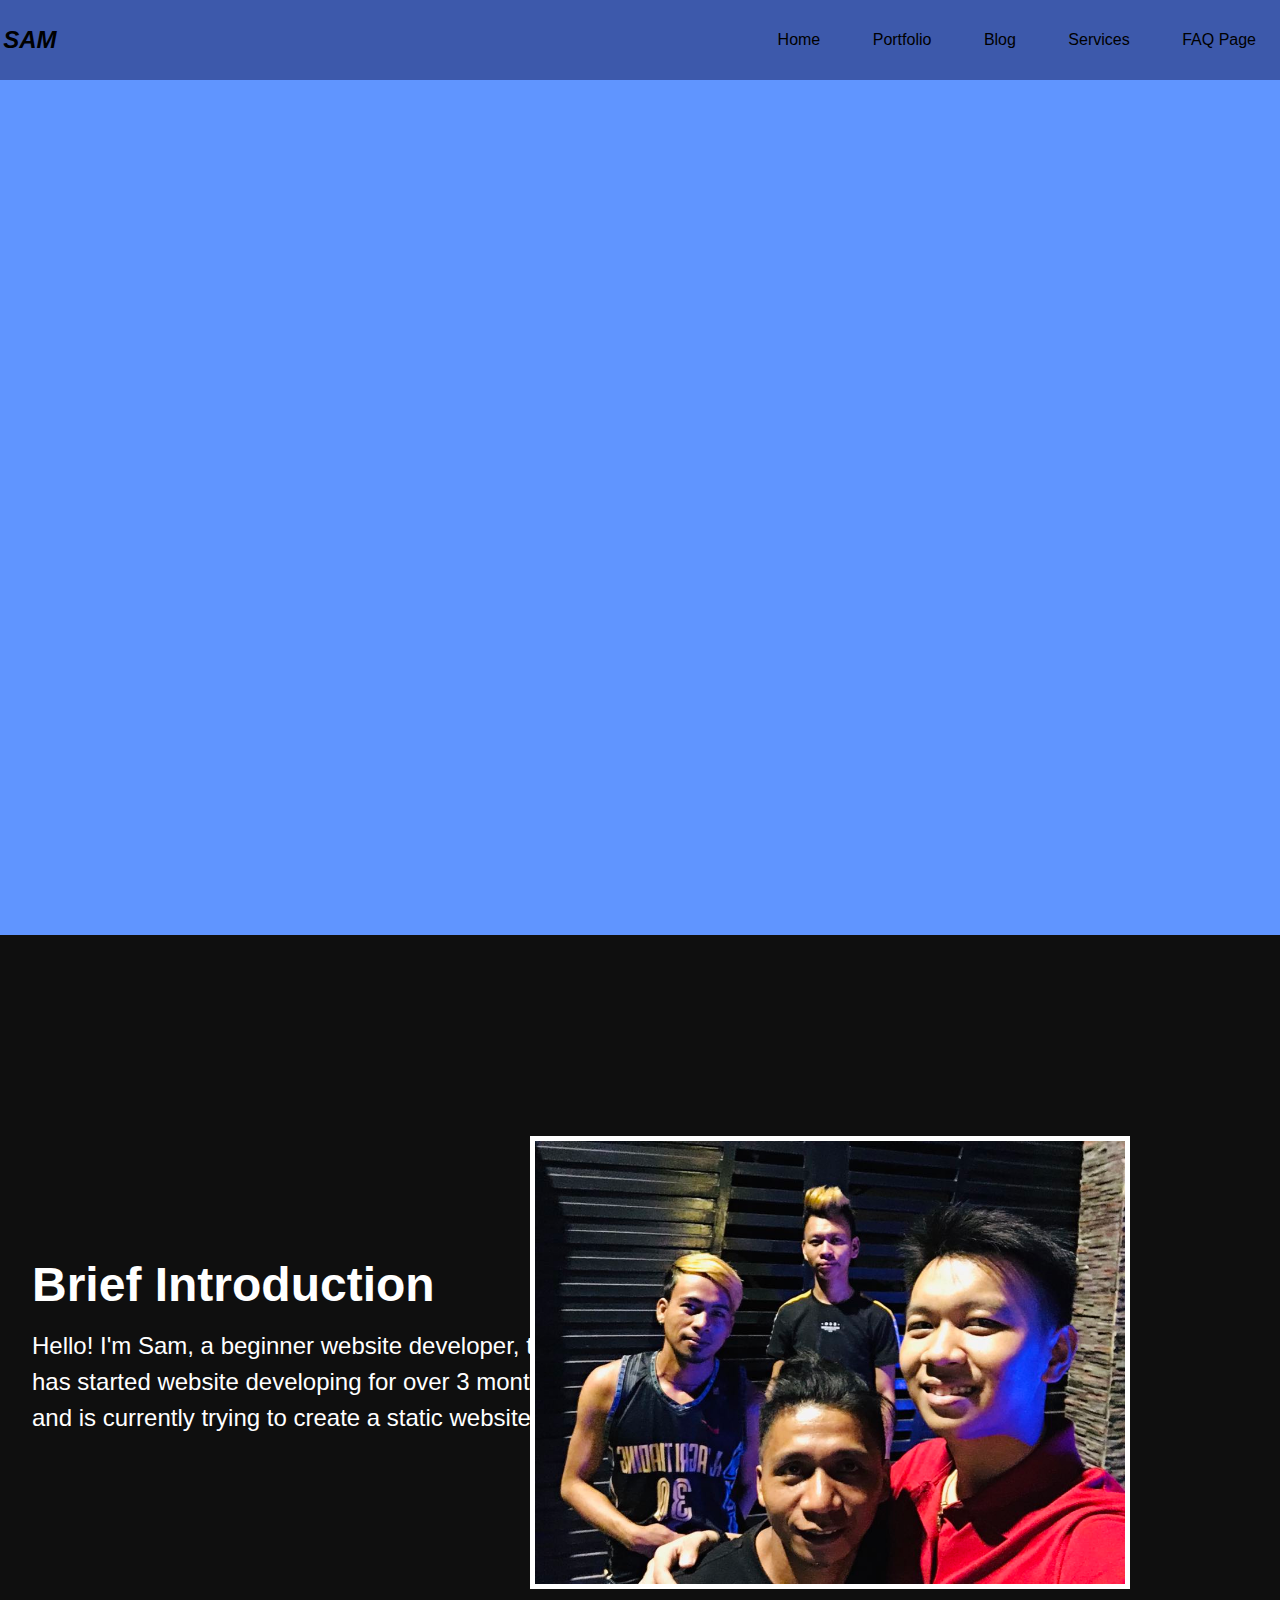
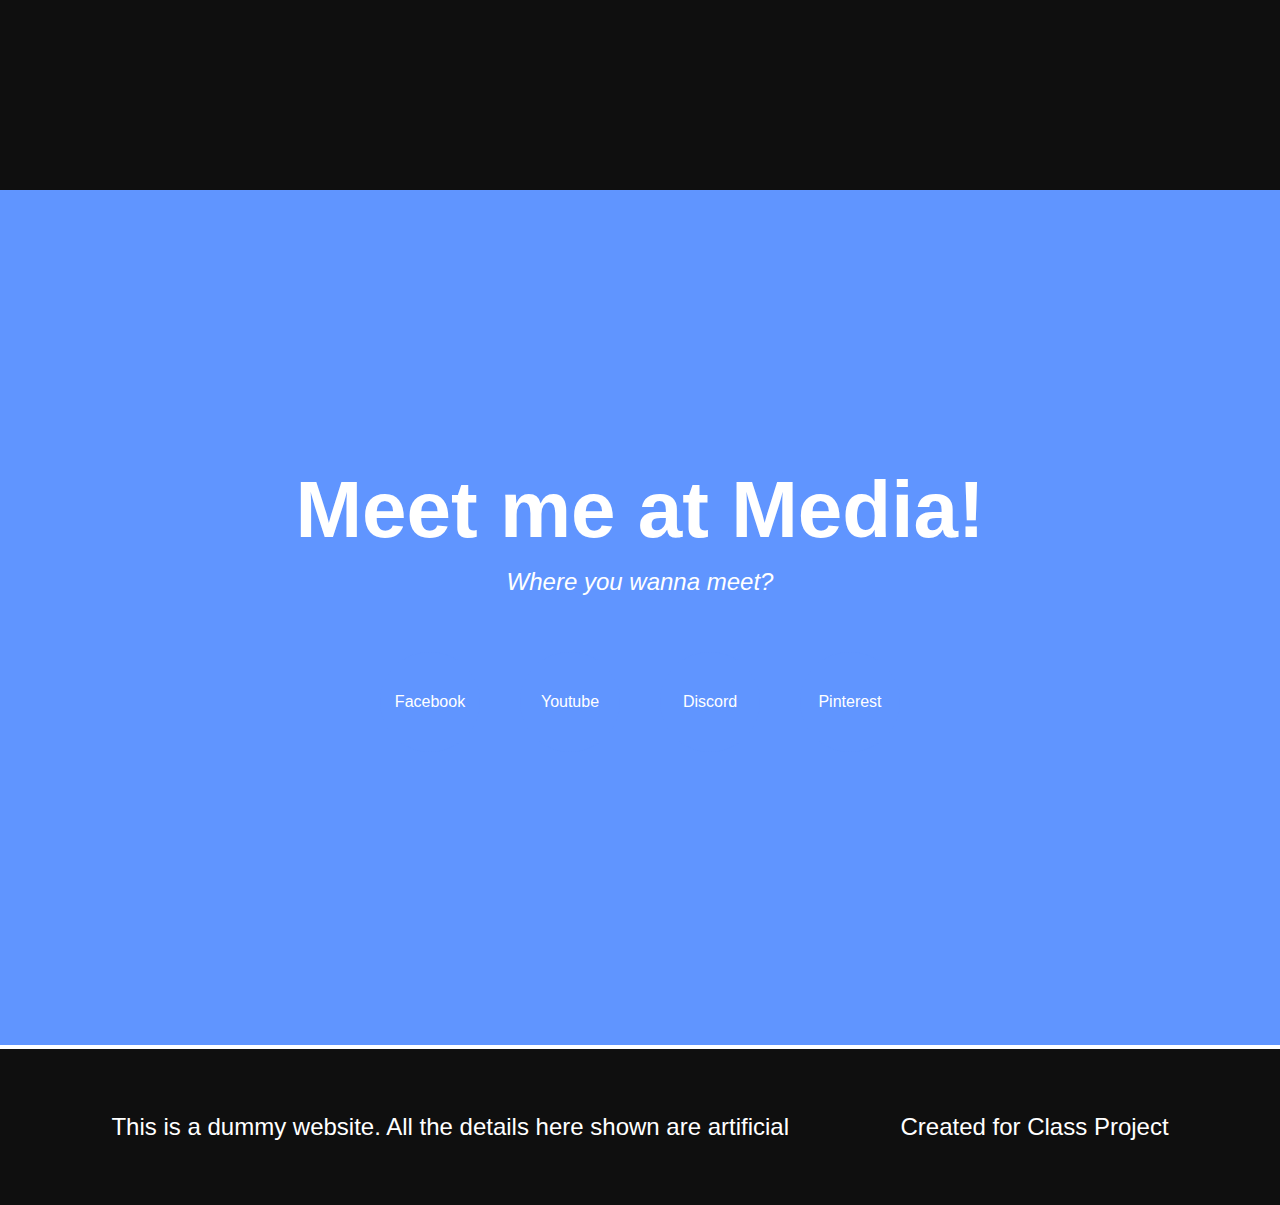
<file: index.html>
<!DOCTYPE html>
<html lang="en">
<head>
    <meta charset="UTF-8">
    <meta name="viewport" content="width=device-width, initial-scale=1.0">
    <title>Home Page</title>
    <link rel="stylesheet" href="styles.css">
    <link rel="stylesheet" href="https://cdnjs.cloudflare.com/ajax/libs/font-awesome/6.5.2/css/all.min.css" integrity="sha512-SnH5WK+bZxgPHs44uWIX+LLJAJ9/2PkPKZ5QiAj6Ta86w+fsb2TkcmfRyVX3pBnMFcV7oQPJkl9QevSCWr3W6A==" crossorigin="anonymous" referrerpolicy="no-referrer" />
</head>


<body>
    <nav>
        <div class="logo">SAM</div>
        <div class="nav-items">
            <a href="index.html">Home</a>
            <a href="Portfolio and CV.html">Portfolio</a>
            <a href="Blog.html">Blog</a>
            <a href="Services.html">Services</a>
            <a href="FAQ.html">FAQ Page</a>
        </div>
    </nav>

    <section class="hero">
        <div class="hero-container">
            <div class="column-center">
                <h1 class="anim">Hello! I'm Sam</h1>
                <p class="anim">Welcome to my Website!</p>
                <button class="button anim" onclick="location.href='Portfolio and CV.html'">Check Portfolio</button>
            </div>
        </div>
    </section>

    <section class="intro">
        <div class="intro-container">
        <div class="intro-center">
            <h2 id="intro-h2">Brief Introduction</h2>
        <p id="intro-p">Hello! I'm Sam, a beginner website developer, that<br />
        has started website developing for over 3 months now! I'm 18<br />
        and is currently trying to create a static website!</p>
        <img src="Myself-2.JPG">
        </div>
    </div>
    </section>

    <section class="media">
        <div class="media-container">
        <div class="media-center">
            <h1>Meet me at Media!</h1>
        <p>Where you wanna meet?</p>
        <div class="main-icon">
        <div class="icon fb">
        <i class="fa-brands fa-facebook" onclick="location.href='https://www.facebook.com/rhojean.fuerzas'"></i>
        <span onclick="location.href='https://www.facebook.com/rhojean.fuerzas'">Facebook</span>
        </div>
        <div class="icon yt">
            <i class="fa-brands fa-youtube" onclick="location.href='https://www.youtube.com/channel/UCHtYmSqZBSkF_8dc6PGne9Q'"></i>
            <span onclick="location.href='https://www.youtube.com/channel/UCHtYmSqZBSkF_8dc6PGne9Q'">Youtube</span>
            </div>
            <div class="icon dc">
                <i class="fa-brands fa-discord" onclick="location.href='https://discord.gg/KKtsAaeh6G'"></i>
                <span onclick="location.href='https://discord.gg/KKtsAaeh6G'">Discord</span>
                </div>
                <div class="icon pn">
                    <i class="fa-brands fa-pinterest" onclick="location.href='Error.html'"></i>
                    <span onclick="location.href='Error.html'">Pinterest</span>
                    </div>
        </div>
        </div>
    </div>
    </section>

    <footer>
        <p class="footer-p">This is a dummy website. All the details here shown are artificial</p>
        <p class="footer-p">Created for Class Project</p>
    </footer>

    
</body>
</html>
</file>
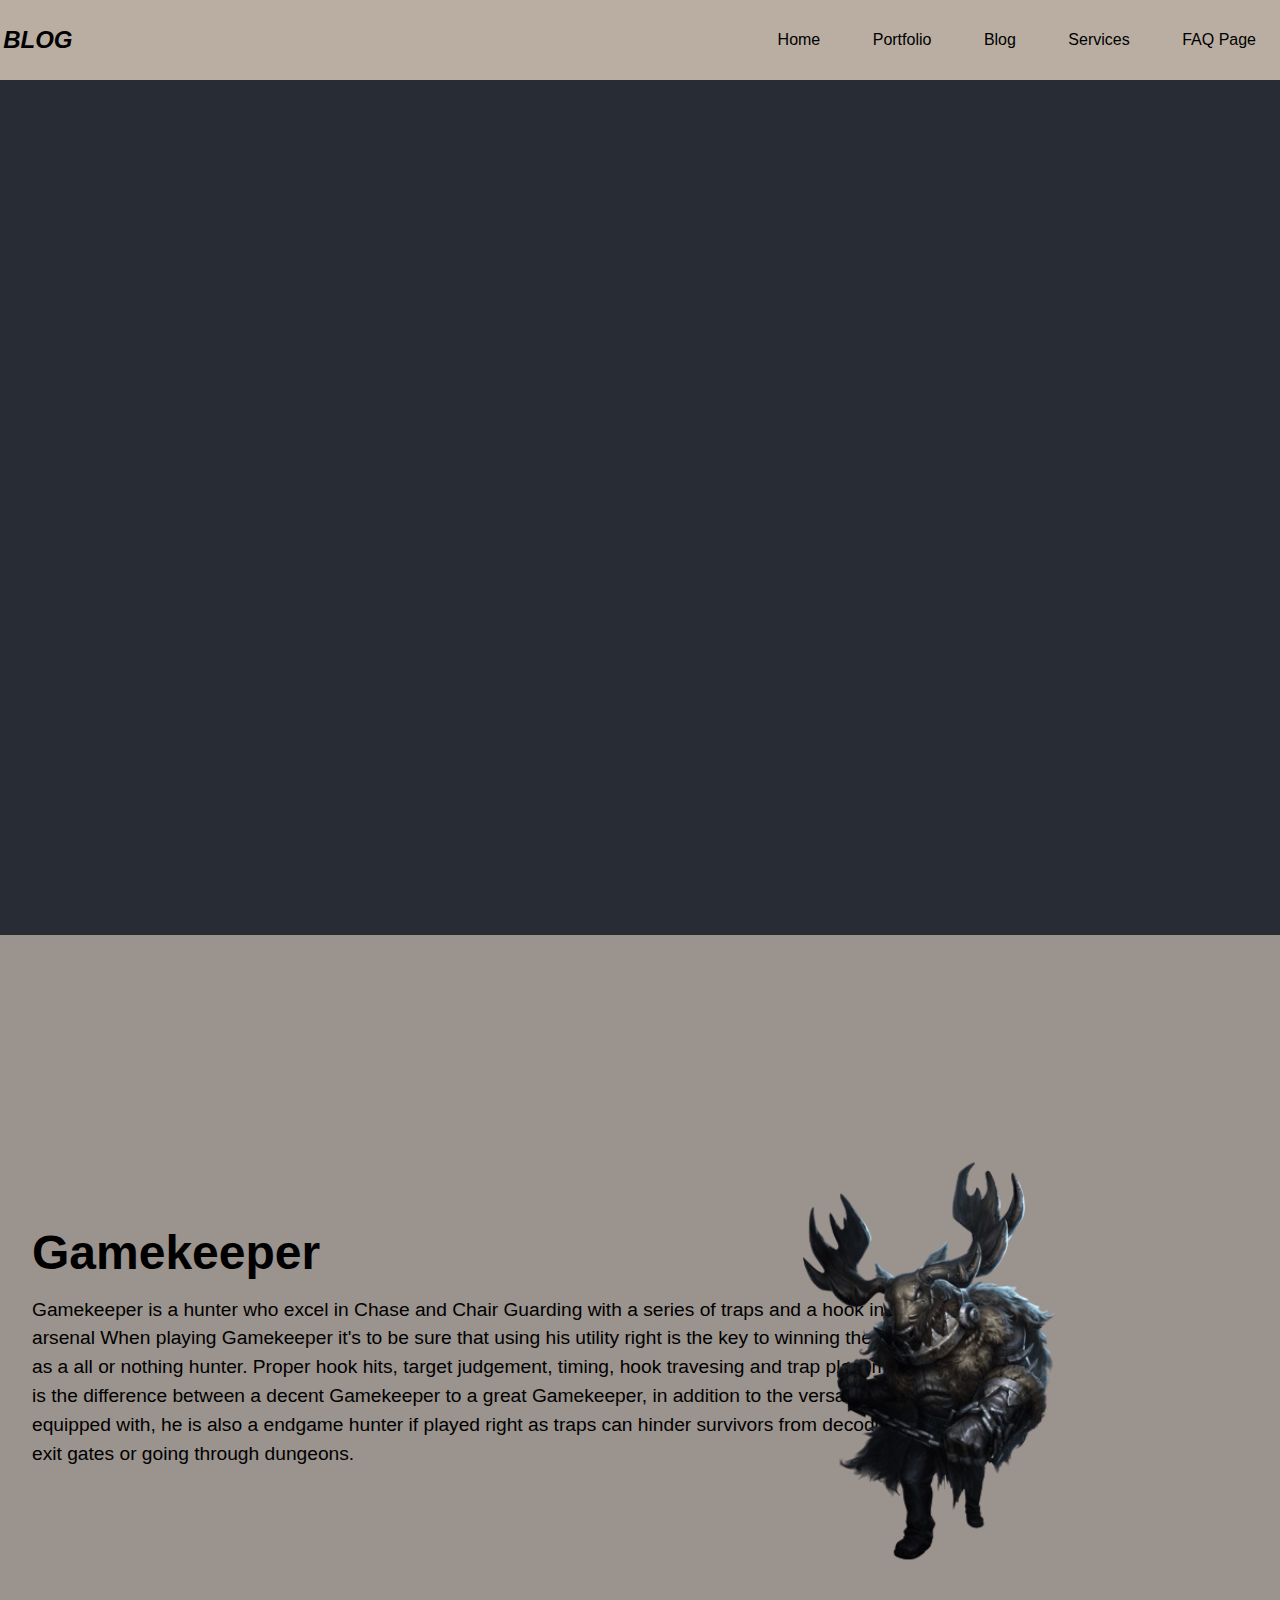
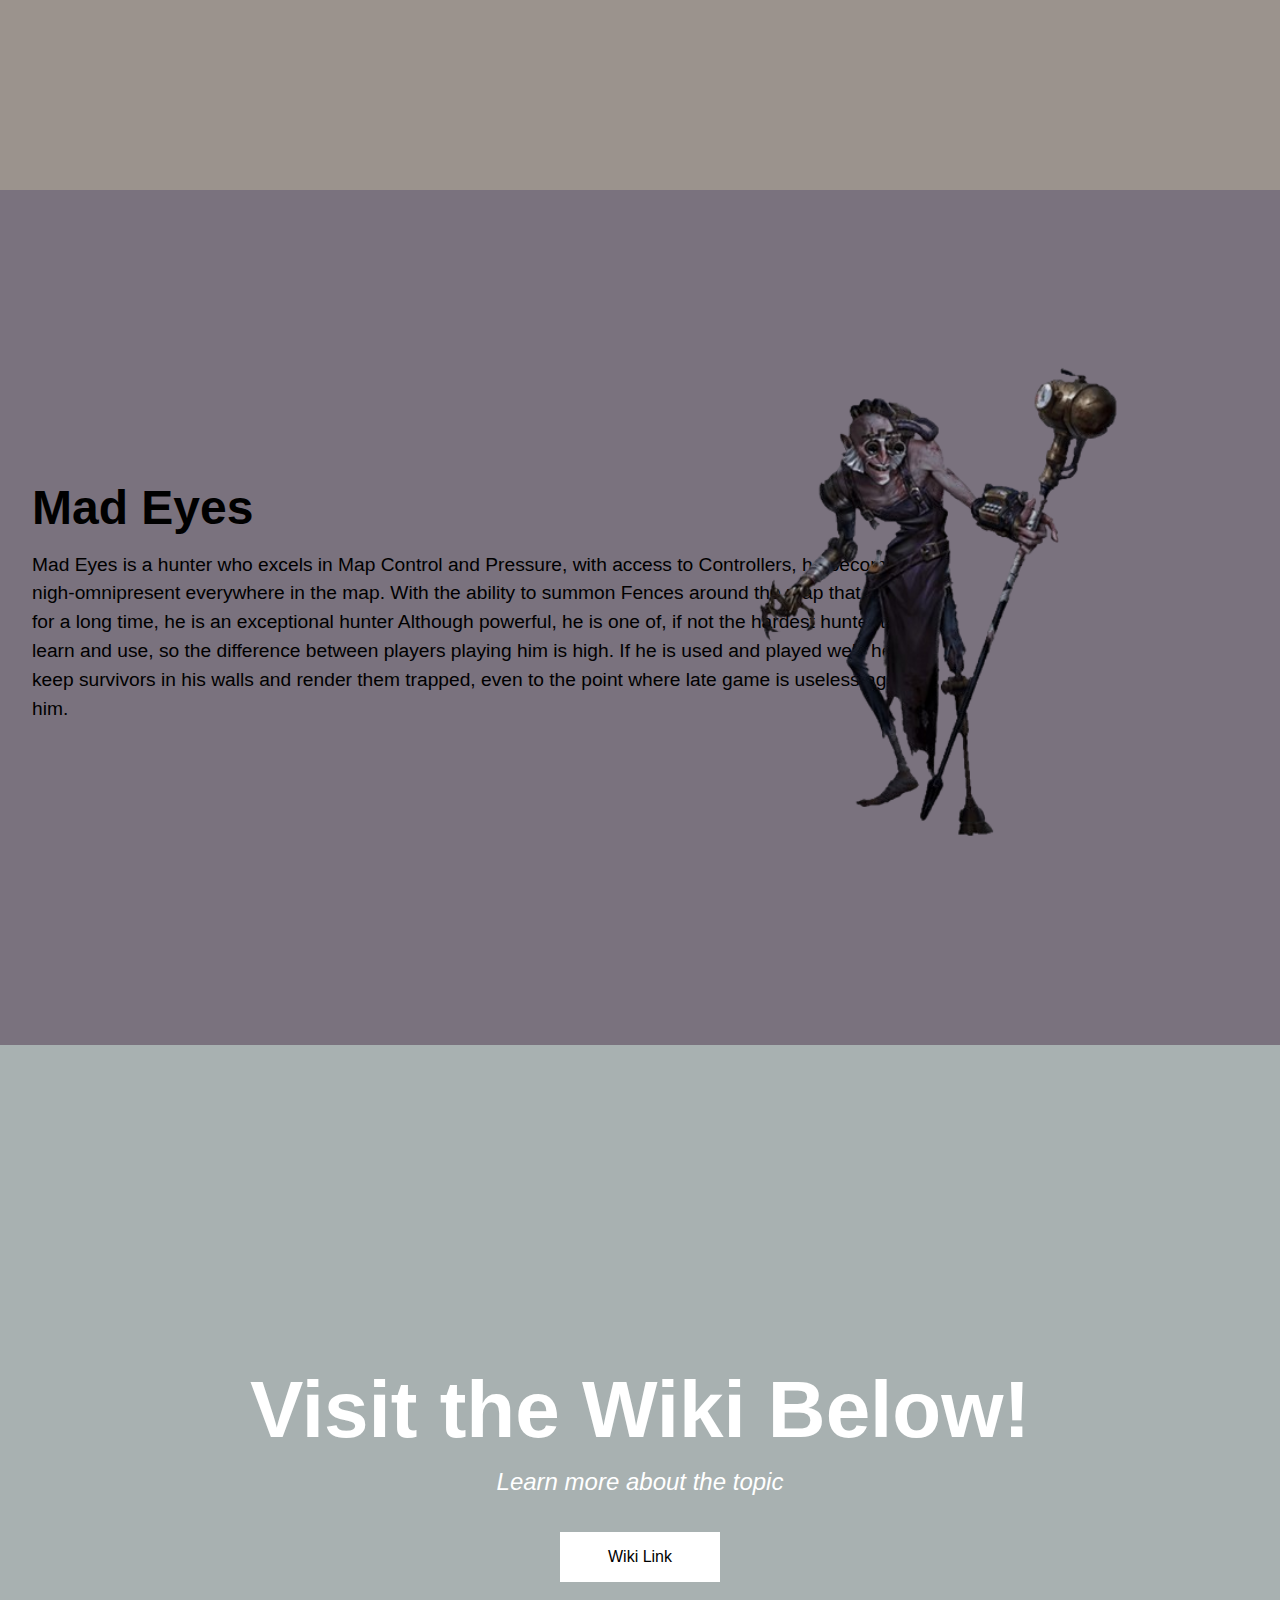
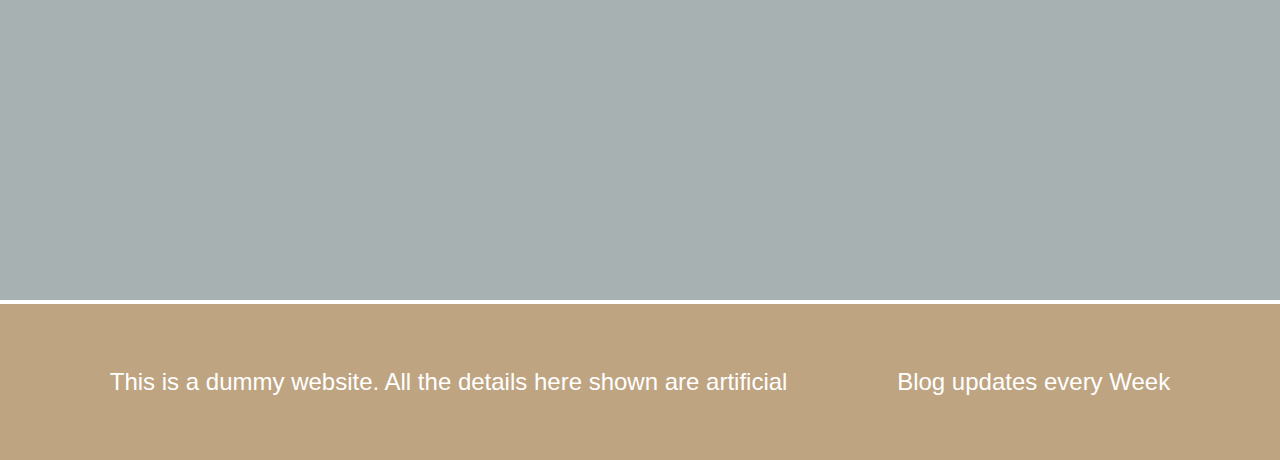
<file: Blog.html>
<!DOCTYPE html>
<html lang="en">
<head>
    <meta charset="UTF-8">
    <meta name="viewport" content="width=device-width, initial-scale=1.0">
    <title>Blog</title>
    <link rel="stylesheet" href="styles-blog.css">
    <link rel="stylesheet" href="https://cdnjs.cloudflare.com/ajax/libs/font-awesome/6.5.2/css/all.min.css" integrity="sha512-SnH5WK+bZxgPHs44uWIX+LLJAJ9/2PkPKZ5QiAj6Ta86w+fsb2TkcmfRyVX3pBnMFcV7oQPJkl9QevSCWr3W6A==" crossorigin="anonymous" referrerpolicy="no-referrer" />
</head>


<body>

    <nav>
        <div class="logo">BLOG</div>
        <div class="nav-items">
            <a href="index.html">Home</a>
            <a href="Portfolio and CV.html">Portfolio</a>
            <a href="Blog.html">Blog</a>
            <a href="Services.html">Services</a>
            <a href="FAQ.html">FAQ Page</a>
        </div>
    </nav>

    <section class="blog">
        <div class="blog-container">
            <div class="blog-center">
                <h1 class="animation">Welcome To the Blog!</h1>
                <p class="animation">Todays topic is...</p>
                <img src="IDV.png" class="blog-image animation">
            </div>
        </div>
    </section>

    <section class="blog-2">
        <div class="blog-container-2">
            <div class="blog-center-2">
            <h2>Gamekeeper</h2>
            <p>Gamekeeper is a hunter who excel in Chase and Chair Guarding with a series of traps and a hook in his arsenal
            When playing Gamekeeper it's to be sure that using his utility right is the key to winning the game, as a all or nothing
            hunter. Proper hook hits, target judgement, timing, hook travesing and trap placement is the difference between
            a decent Gamekeeper to a great Gamekeeper, in addition to the versatility he is equipped with, he is also a endgame
            hunter if played right as traps can hinder survivors from decoding exit gates or going through dungeons.</p>
            <img src="Gamekeeper.png">
            </div>
        </div>
    </section>

    <section class="blog-3">
        <div class="blog-container-3">
            <div class="blog-center-3">
                <h2>Mad Eyes</h2>
                <p>Mad Eyes is a hunter who excels in Map Control and Pressure, with access to Controllers, he becomes nigh-omnipresent
                everywhere in the map. With the ability to summon Fences around the map that lasts for a long time, he is an exceptional hunter
                Although powerful, he is one of, if not the hardest hunter to learn and use, so the difference between players playing him is high.
                If he is used and played well, he can keep survivors in his walls and render them trapped, even to the point where late game is useless
                against him.</p>
                <img src="Mad Eyes.png">
            </div>
        </div>
    </section>

    <section class="blog-4">
        <div class="blog-container-4">
            <div class="blog-center-4">
                <h1>Visit the Wiki Below!</h1>
                <p>Learn more about the topic</p>
                <button class="button" onclick="location.href='https://id5.fandom.com/wiki/Identity_V_Wiki'">Wiki Link</button>
            </div>
        </div>
    </section>

    <footer>
        <p class="footer-p">This is a dummy website. All the details here shown are artificial</p>
        <p class="footer-p">Blog updates every Week</p>
    </footer>

</body>
</html>
</file>
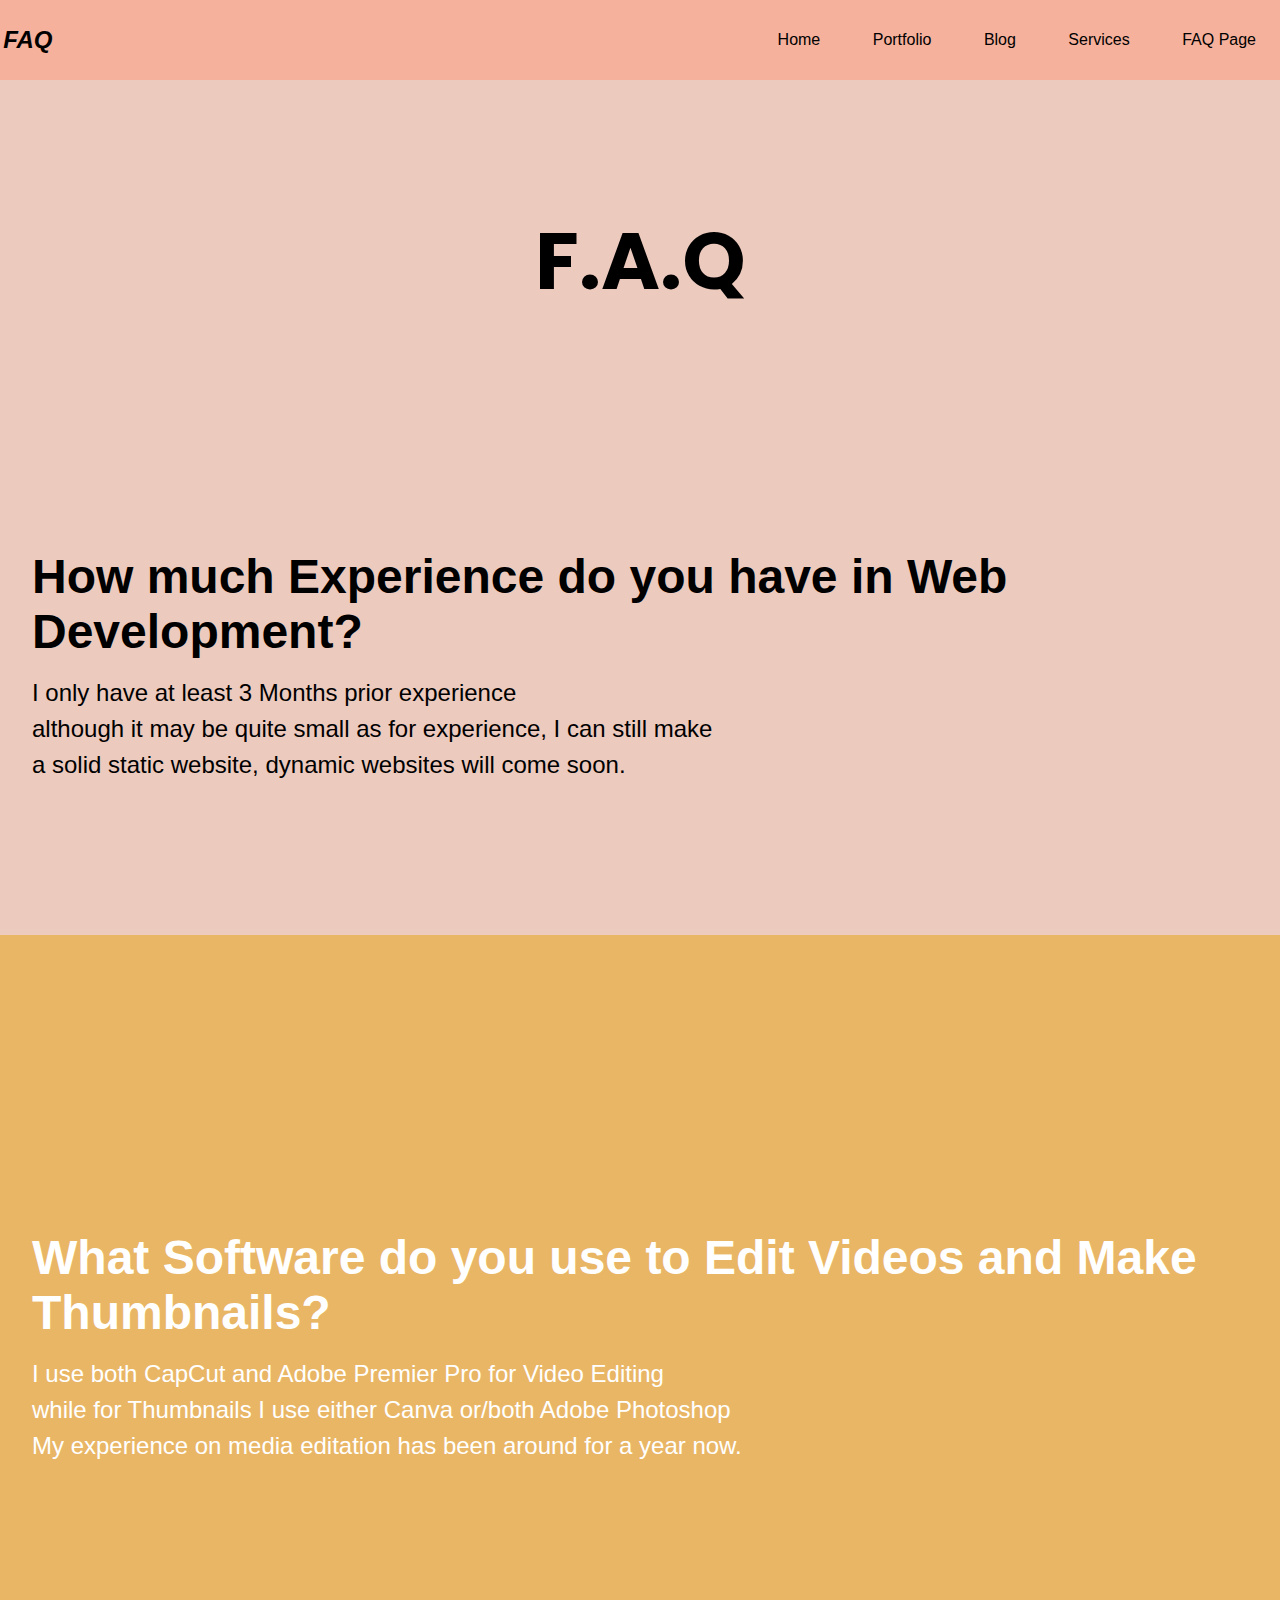
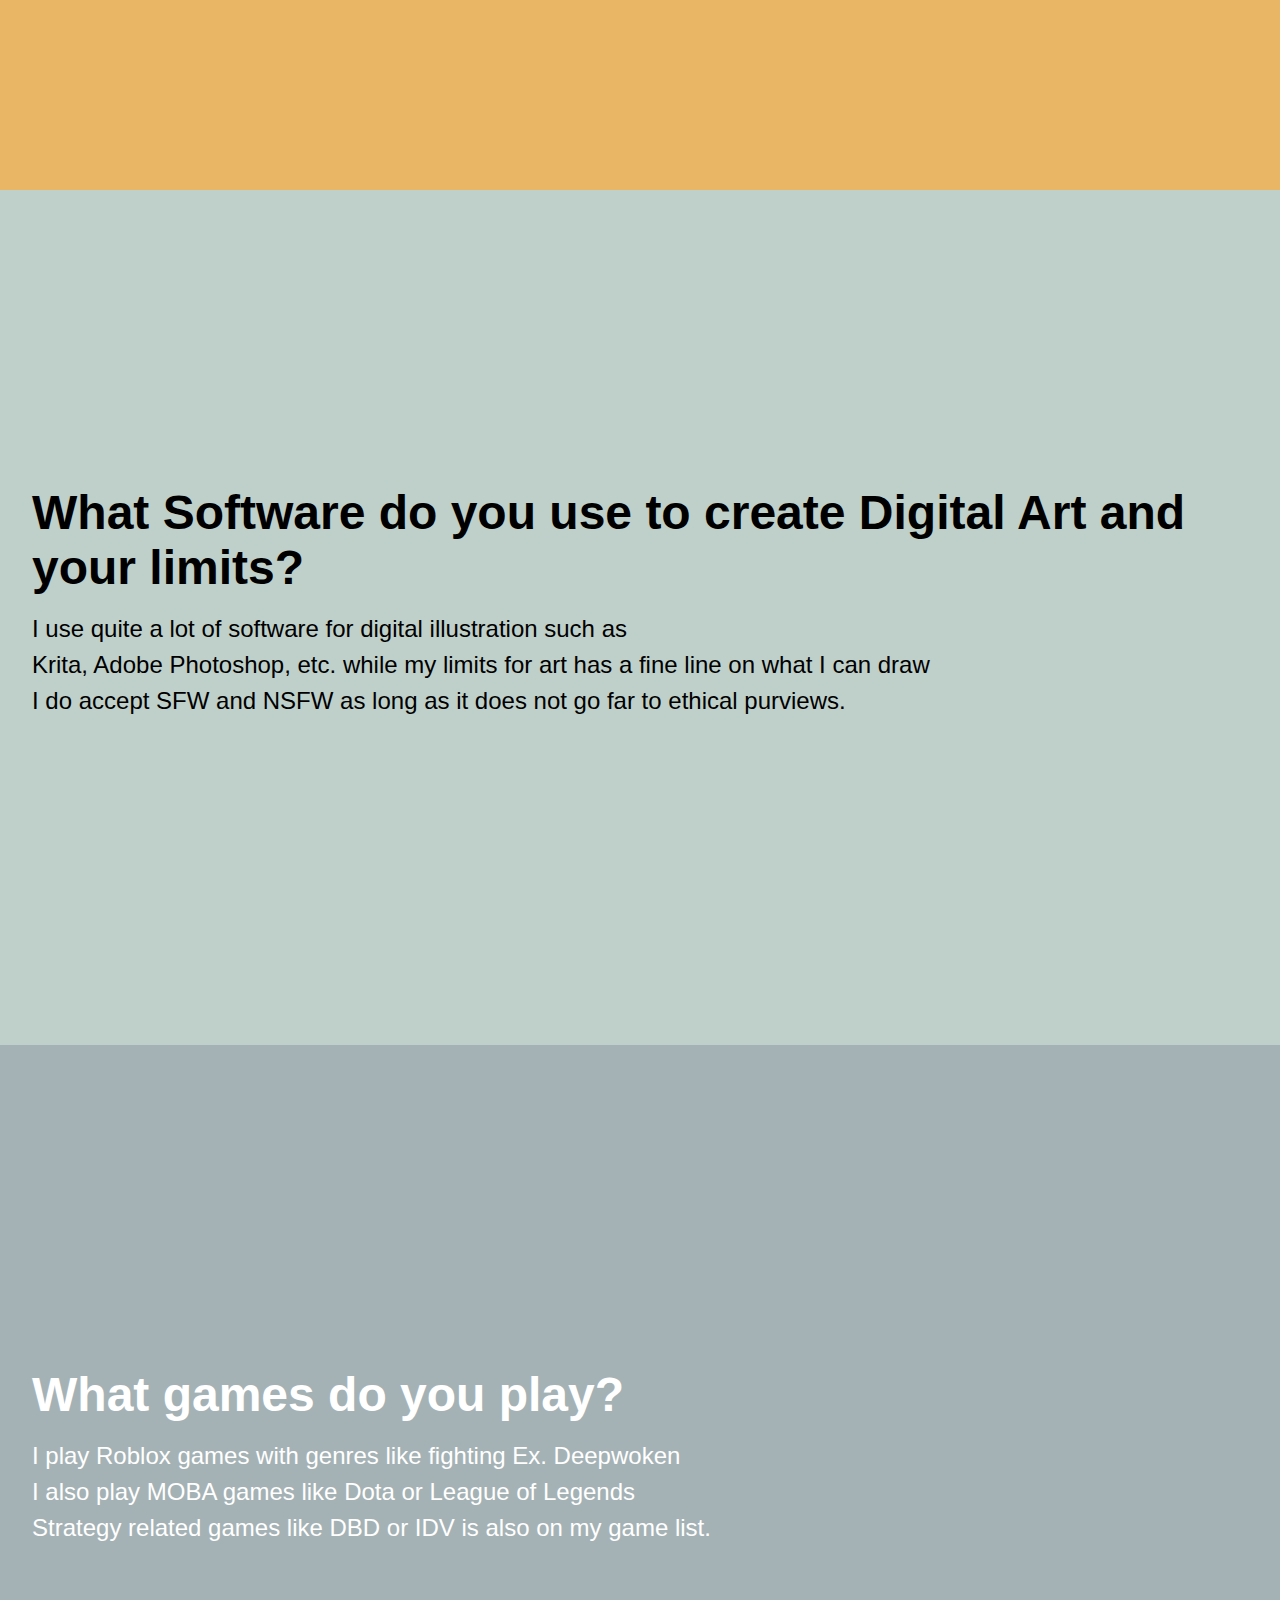
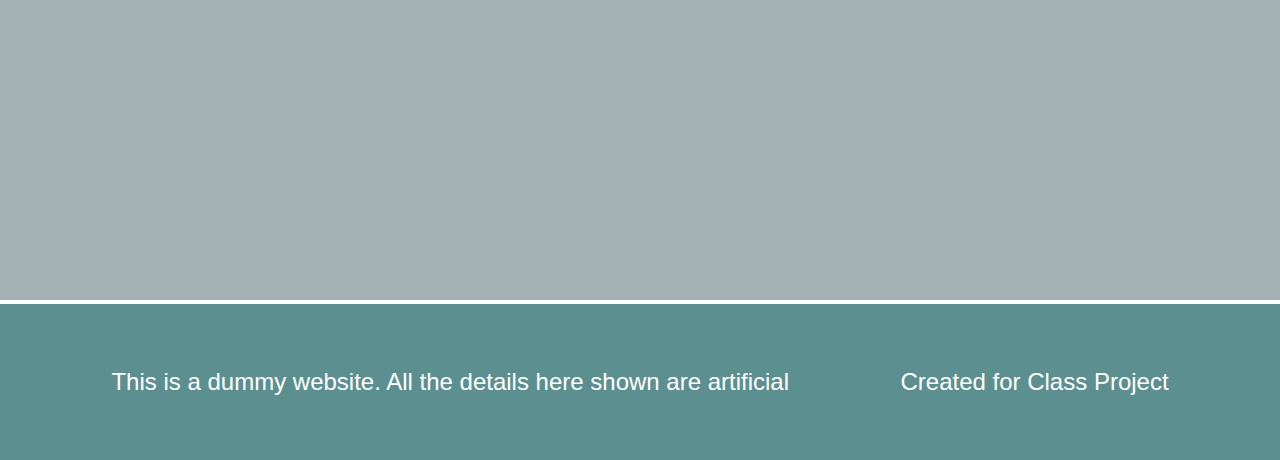
<file: FAQ.html>
<!DOCTYPE html>
<html lang="en">
<head>
    <meta charset="UTF-8">
    <meta name="viewport" content="width=device-width, initial-scale=1.0">
    <title>FAQ</title>
    <link rel="stylesheet" href="styles-faq.css">
    <link rel="stylesheet" href="https://fonts.googleapis.com/css?family=Poppins:200i,300,400&display=swap">
</head>

<body>
    <nav>
        <div class="logo">FAQ</div>
        <div class="nav-items">
            <a href="index.html">Home</a>
            <a href="Portfolio and CV.html">Portfolio</a>
            <a href="Blog.html">Blog</a>
            <a href="Services.html">Services</a>
            <a href="FAQ.html">FAQ Page</a>
        </div>
    </nav>

    <section class="faq">
        <div class="faq-container">
            <div class="faq-center">
                <h1 class="faq-h1">F.A.Q</h1>
                <h2 class="faq-h2">How much Experience do you have in Web Development?</h2>
                <p class="faq-p">I only have at least 3 Months prior experience<br>
                although it may be quite small as for experience, I can still make<br>
                a solid static website, dynamic websites will come soon.</p>
            </div>
        </div>
    </section>

    <section class="faq-2">
        <div class="faq-2-container">
            <div class="faq-2-center">
                <h2 class="faq-h2-2">What Software do you use to Edit Videos and Make Thumbnails?</h2>
                <p class="faq-p-2">I use both CapCut and Adobe Premier Pro for Video Editing<br>
                while for Thumbnails I use either Canva or/both Adobe Photoshop<br>
                My experience on media editation has been around for a year now.</p>
            </div>
        </div>
    </section>

    <section class="faq-3">
        <div class="faq-3-container">
            <div class="faq-3-center">
                <h2 class="faq-h2-3">What Software do you use to create Digital Art and your limits?</h2>
                <p class="faq-p-3">I use quite a lot of software for digital illustration such as<br>
                Krita, Adobe Photoshop, etc. while my limits for art has a fine line on what I can draw<br>
                I do accept SFW and NSFW as long as it does not go far to ethical purviews.</p>
            </div>
        </div>
    </section>

    <section class="faq-4">
        <div class="faq-4-container">
            <div class="faq-4-center">
                <h2 class="faq-h2-4">What games do you play?</h2>
                <p class="faq-p-4">I play Roblox games with genres like fighting Ex. Deepwoken<br>
                I also play MOBA games like Dota or League of Legends<br>
                Strategy related games like DBD or IDV is also on my game list.</p>
            </div>
        </div>
    </section>

    <footer>
        <p class="footer-p">This is a dummy website. All the details here shown are artificial</p>
        <p class="footer-p">Created for Class Project</p>
    </footer>

</body>
</html>
</file>
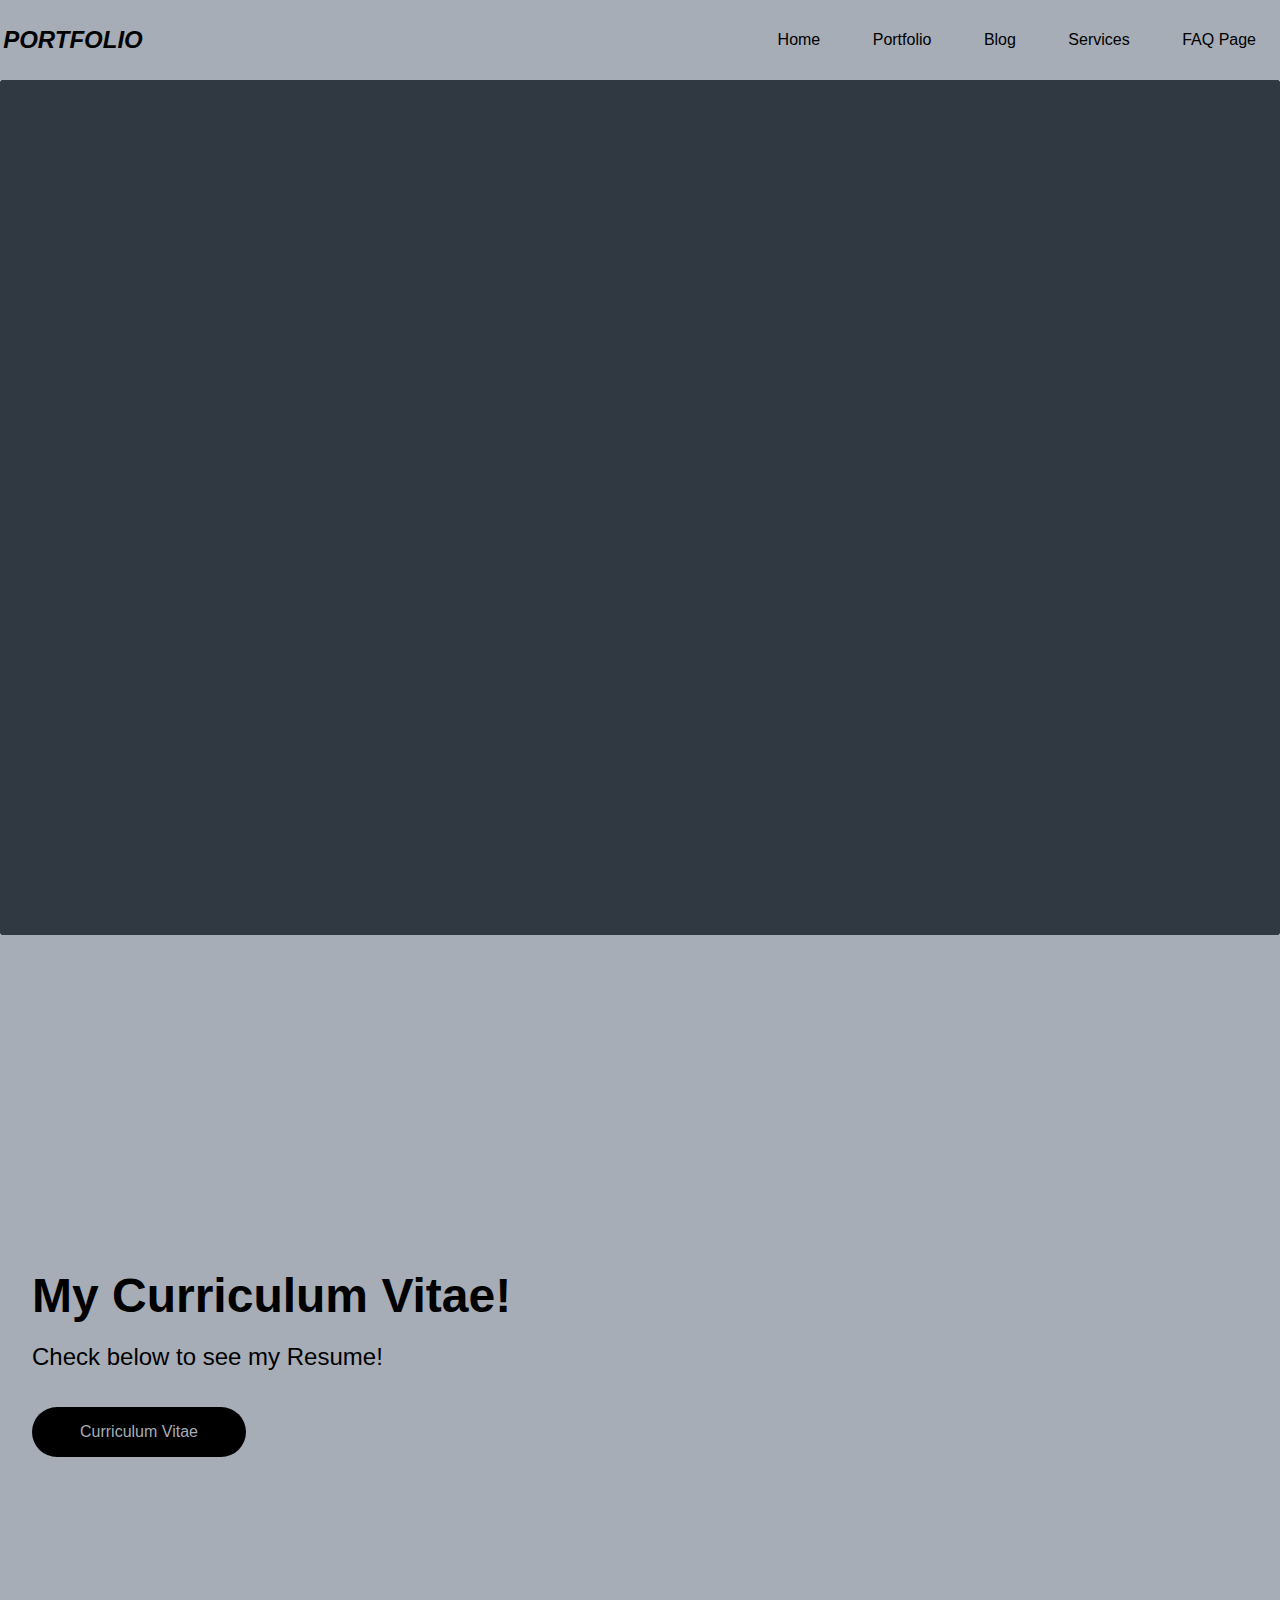
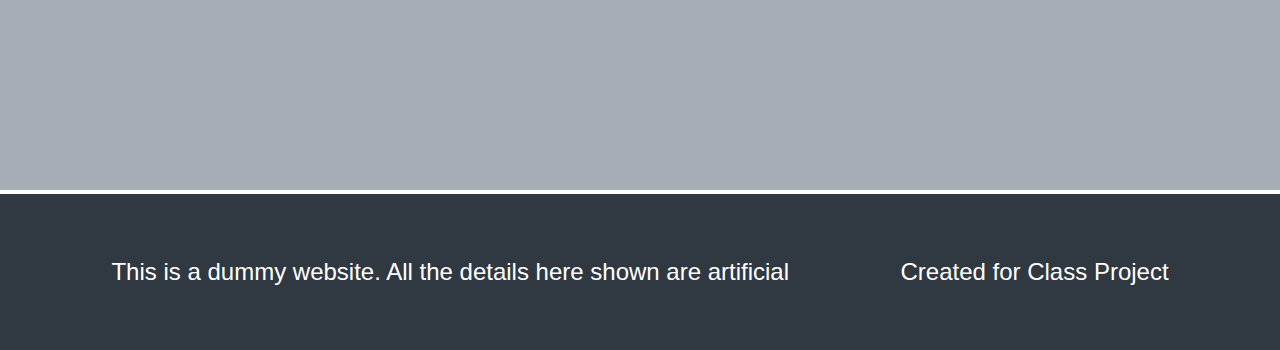
<file: Portfolio and CV.html>
<!DOCTYPE html>
<html lang="en">
<head>
    <meta charset="UTF-8">
    <meta name="viewport" content="width=device-width, initial-scale=1.0">
    <title>Portfolio and CV</title>
    <link rel="stylesheet" href="styles-cv.css">
    <link rel="stylesheet" href="https://fonts.googleapis.com/css?family=Poppins:200i,300,400&display=swap">
</head>


<body>

    <nav>
        <div class="logo">PORTFOLIO</div>
        <div class="nav-items">
            <a href="index.html">Home</a>
            <a href="Portfolio and CV.html">Portfolio</a>
            <a href="Blog.html">Blog</a>
            <a href="Services.html">Services</a>
            <a href="FAQ.html">FAQ Page</a>
        </div>
    </nav>

    <section class="projects">
        <div class="projects-container">
            <div class="projects-center">
                <h2 class="anim">The Projects I've made!</h2>
                <div class="projects-flexbox">
                    <a href="index.html" target="_blank" class="projects-tile">
                        <img class="projects-images anim" src="Website.PNG">
                        <p class="projects-text">
                            Static Website
                        </p>
                    </a>
                    <a href="https://www.youtube.com/watch?v=q8SN9kkB88Q&t=150s" target="_blank" class="projects-tile">
                        <img class="projects-images anim" src="Video-Edit.PNG">
                        <p class="projects-text">
                            Video Edits
                        </p>
                    <a href="https://www.canva.com/design/DAGFleE8tXg/KRlh1HiMhhZ8xGDBYVSL5g/view" target="_blank" class="projects-tile">
                        <img class="projects-images anim" src="Thumbnail.png">
                        <p class="projects-text">
                            Thumbnails and Art
                        </p>
                    </a>
                </div>
            </div>
        </div>
    </section>

    <section class="cv">
        <div class="cv-container">
            <div class="cv-center">
                <h2>My Curriculum Vitae!</h2>
                <p>Check below to see my Resume!</p>
                <button class="cv-button" src="Resume.png" onclick="location.href='https://www.canva.com/design/DAF3sTbUn8g/efFJpKFPH-fB9uD8hIPK6Q/view'">Curriculum Vitae</button>
            </div>
        </div>
    </section>

    <footer>
        <p class="footer-p">This is a dummy website. All the details here shown are artificial</p>
        <p class="footer-p">Created for Class Project</p>
    </footer>

</body>
</html>
</file>
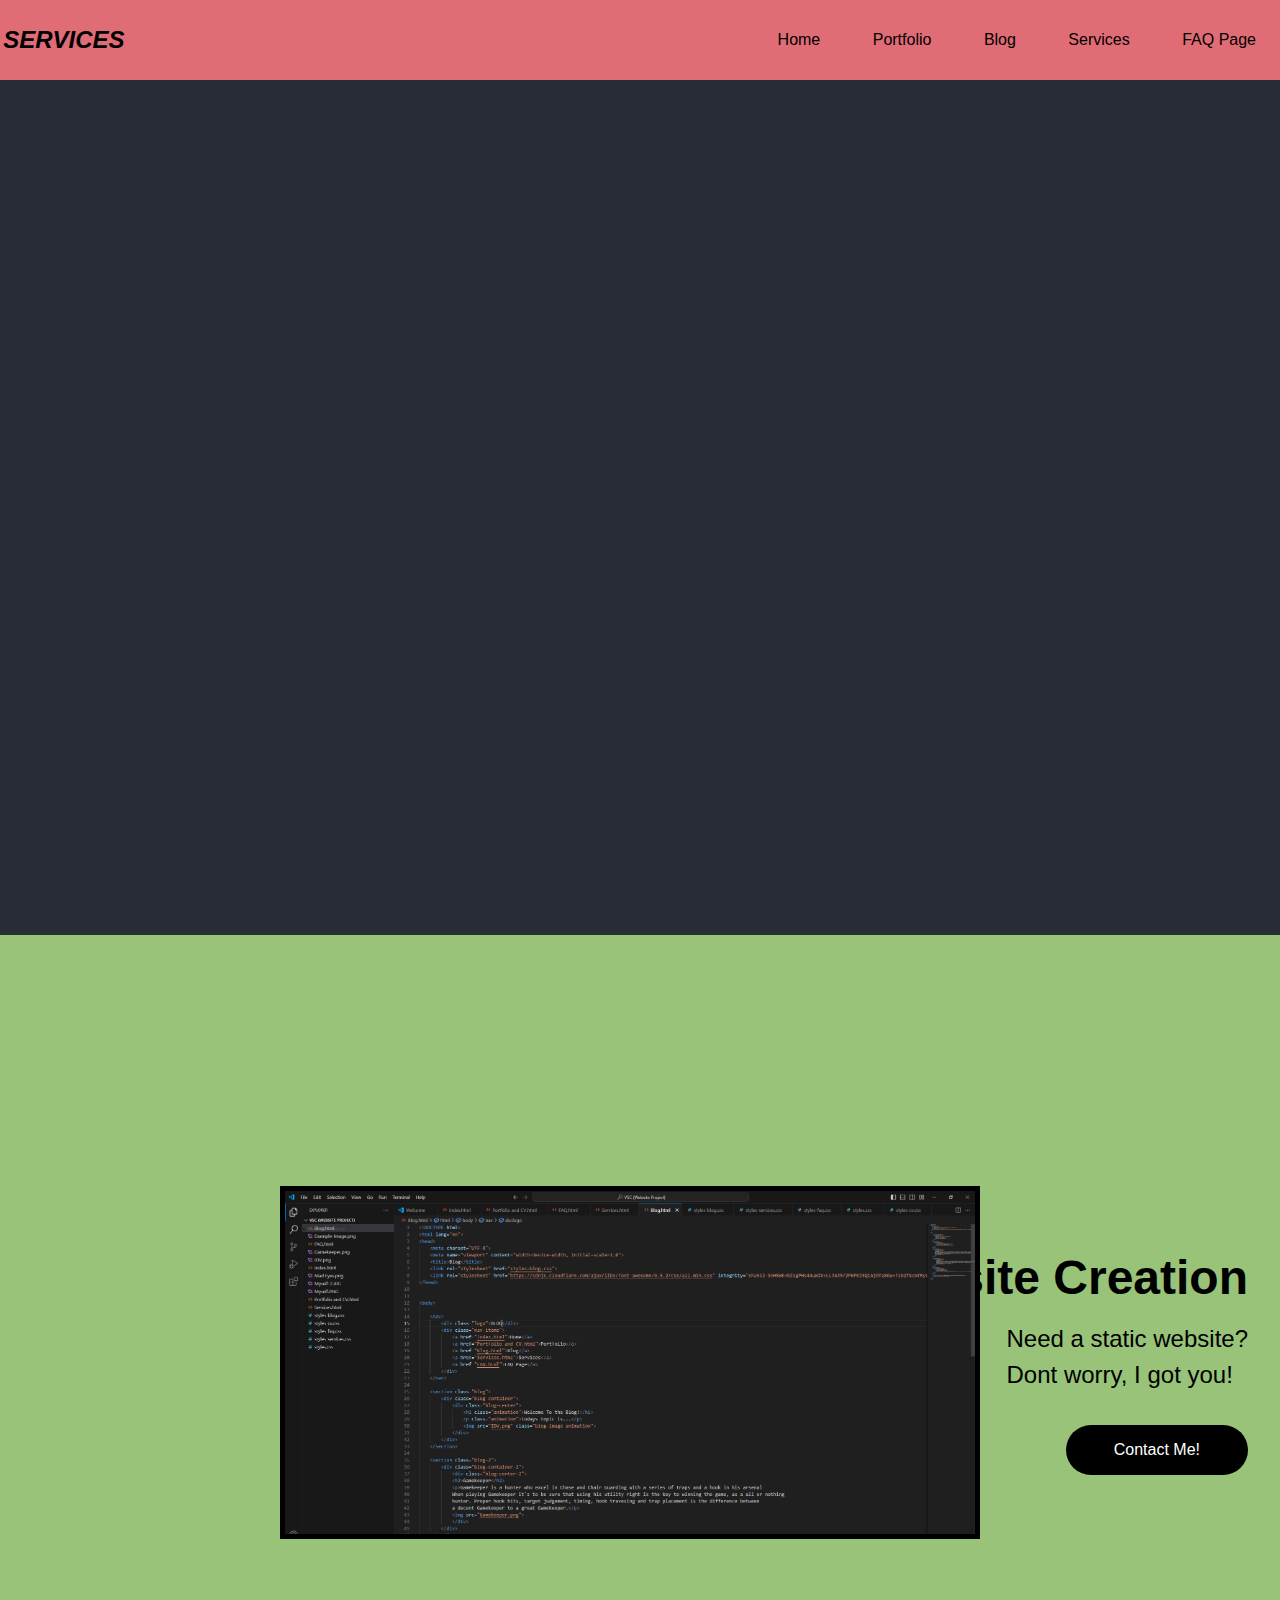
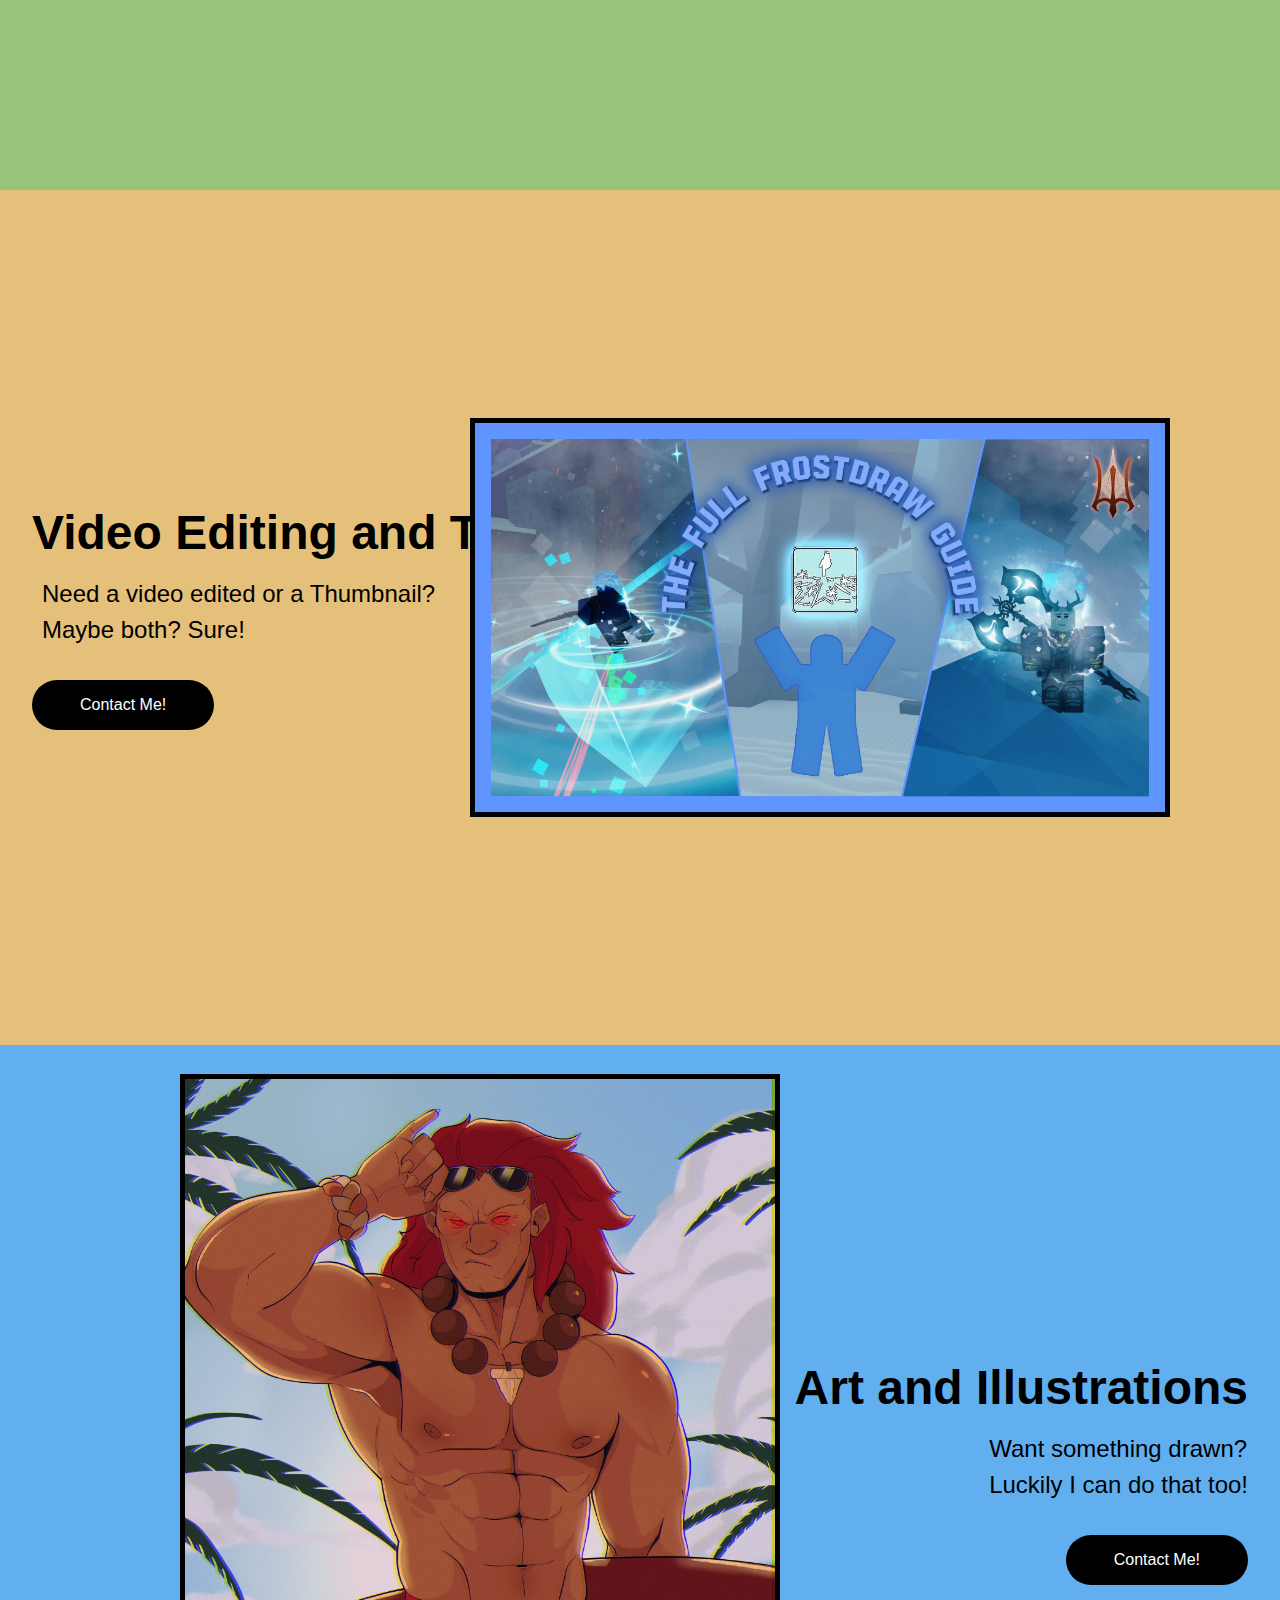
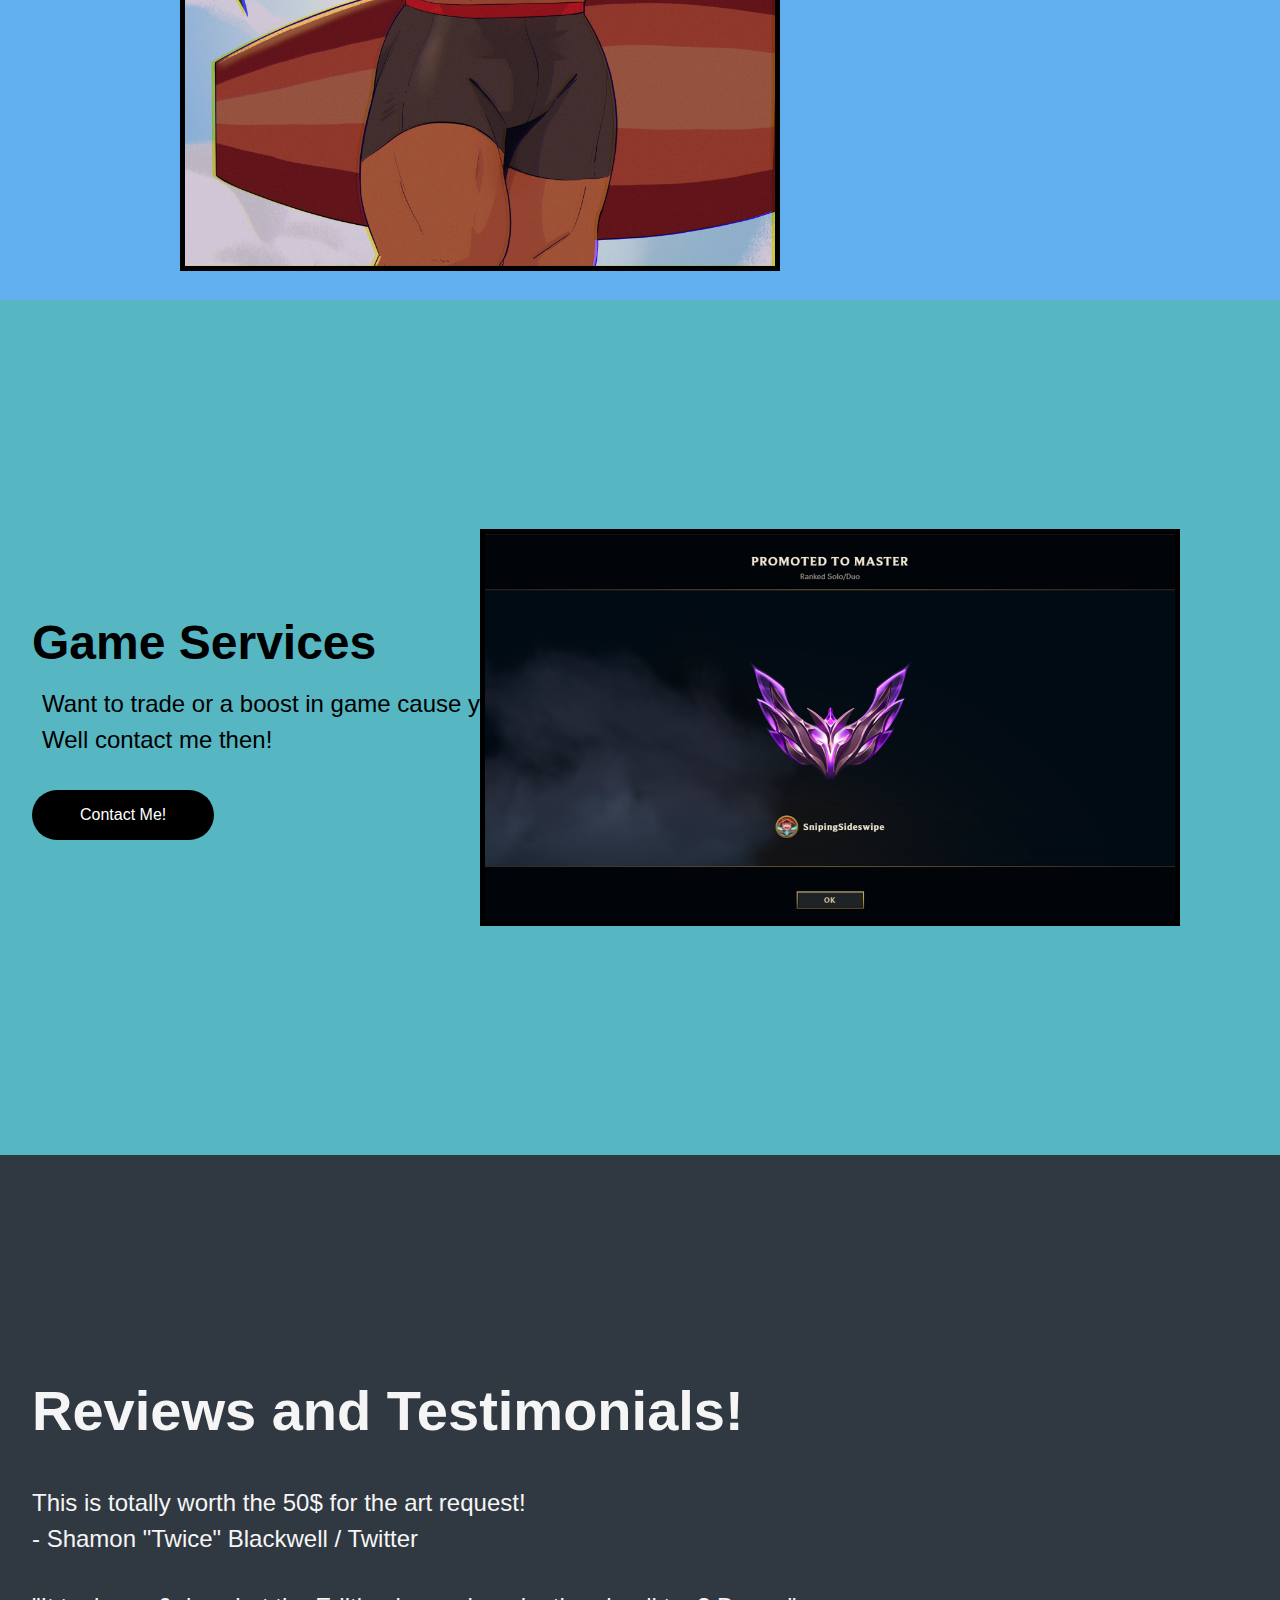
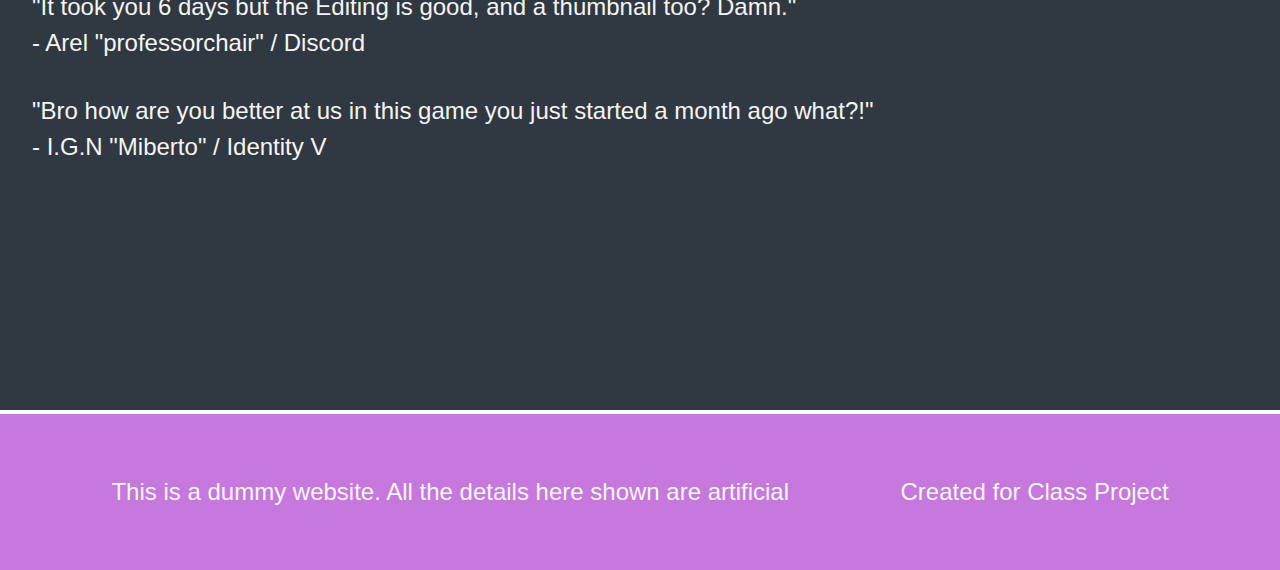
<file: Services.html>
<!DOCTYPE html>
<html lang="en">
<head>
    <meta charset="UTF-8">
    <meta name="viewport" content="width=device-width, initial-scale=1.0">
    <title>Services</title>
    <link rel="stylesheet" href="styles-services.css">
    <link rel="stylesheet" href="https://fonts.googleapis.com/css?family=Poppins:200i,300,400&display=swap">
</head>


<body>

    <nav>
        <div class="logo">SERVICES</div>
        <div class="nav-items">
            <a href="index.html">Home</a>
            <a href="Portfolio and CV.html">Portfolio</a>
            <a href="Blog.html">Blog</a>
            <a href="Services.html">Services</a>
            <a href="FAQ.html">FAQ Page</a>
        </div>
    </nav>

    <section class="services">
        <div class="services-container">
            <div class="services-center">
                <h1 class="animation-sv">My Services!</h1>
                <p class="animation-sv">Need something done?</p>
            </div>
        </div>
    </section>

    <section class="services-2">
        <div class="services-2-container">
            <div class="services-2-center">
                <h1>Website Creation</h1>
                <p>Need a static website?<br>
                Dont worry, I got you!</p>
                <button onclick="location.href='Error.html'">Contact Me!</button>
                <img src="Website.PNG">
            </div>
        </div>
    </section>

    <section class="services-3">
        <div class="services-3-container">
            <div class="services-3-center">
                <h1>Video Editing and Thumbnail</h1>
                <p>Need a video edited or a Thumbnail?<br>
                Maybe both? Sure!</p>
                <button onclick="location.href='Error.html'">Contact Me!</button>
                <img src="Thumbnail.png">
            </div>
        </div>
    </section>

    <section class="services-4">
        <div class="services-4-container">
            <div class="services-4-center">
                <h1>Digital Art and Illustrations</h1>
                <p>Want something drawn?<br>
                Luckily I can do that too!</p>
                <button onclick="location.href='Error.html'">Contact Me!</button>
                <img src="Art.jpg">
            </div>
        </div>
    </section>

    <section class="services-5">
        <div class="services-5-container">
            <div class="services-5-center">
                <h1>Game Services</h1>
                <p>Want to trade or a boost in game cause you're horrible or lazy?<br>
                Well contact me then!</p>
                <button onclick="location.href='Error.html'">Contact Me!</button>
                <img src="Game.PNG">
            </div>
        </div>
    </section>

    <section class="services-6">
        <div class="services-6-container">
            <div class="services-6-center">

                <h2>Reviews and Testimonials!</h2>

                <p>This is totally worth the 50$ for the art request!<br>
                - Shamon "Twice" Blackwell / Twitter</p>

                <p>"It took you 6 days but the Editing is good, and a thumbnail too? Damn."<br>
                    - Arel "professorchair" / Discord</p>

                <p>"Bro how are you better at us in this game you just started a month ago what?!"<br>
                   - I.G.N "Miberto" / Identity V</p>
            </div>
        </div>
    </section>

    <footer>
        <p class="footer-p">This is a dummy website. All the details here shown are artificial</p>
        <p class="footer-p">Created for Class Project</p>
    </footer>
</body>
</html>
</file>
<file: styles.css>
* {
    box-sizing: border-box;
    margin: 0;
    padding: 0;
    font-family: 'Trebuchet MS', 'Lucida Sans Unicode', 'Lucida Grande', 'Lucida Sans', Arial, sans-serif;
}

nav {
    height: 80px;
    background: #3D59AB;
    display: flex;
    justify-content: space-between;
    align-items: center;
    padding: 0rem calc((100vw - 1300px) / 2);
}

nav a {
    text-decoration: none;
    color: #000;
    padding: 0 1.5rem;
}

nav a:hover {
    color: #fff;
}

.logo {
    color: black;
    font-size: 1.5rem;
    font-weight: bold;
    font-style: italic;
    padding: 0.2rem;
}

.hero {
    background: #6095ff;
}

.hero-container {
    display: grid;
    grid-template-columns: 1fr, 1fr;
    height: 95vh;
    padding: 3rem calc((100vw - 1300px) / 2);
}

.column-center {
    display: flex;
    flex-direction: column;
    justify-content: center;
    align-items: flex-start;
    color: black;
    padding: 0rem 2rem;
}

.column-center h1 {
    margin-bottom: 1rem;
    font-size: 3rem;
}

.column-center p {
    margin-bottom: 2rem;
    font-size: 1.5rem;
    line-height: 1.5;
}

button {
    padding: 1rem 3rem;
    font-size: 1rem;
    border: none;
    color: #6095ff;
    background: #000;
    cursor: pointer;
    border-radius: 50px;
}

button:hover {
    background: #fff;
    color: #000;
}

.image .anim {
    animation-delay: 1.5s;
}

@media screen and (max-width: 768px) {
    .hero-container {
        grid-template-columns: 1fr;
    }
}

.anim {
    opacity: 0;
    transform: translateY(30px);
    animation: moveup 0.5s linear forwards;
}

@keyframes moveup {
    100% {
        opacity: 1;
        transform: translateY(0px);
    }
}

.intro {
    background: #0f0f0f;
}

.intro-container {
    display: grid;
    grid-template-columns: 1fr, 1fr;
    height: 95vh;
    padding: 3rem calc((100vw - 1300px) / 2);
}

.intro-center {
    display: flex;
    flex-direction: column;
    justify-content: center;
    align-items: flex-start;
    color: white;
    padding: 0rem 2rem;
}

.intro-center h2 {
    margin-bottom: 1rem;
    font-size: 3rem;
}

.intro-center p {
    margin-bottom: 2rem;
    font-size: 1.5rem;
    line-height: 1.5;
}

.intro-h2 {
    text-align: center;
    text-decoration: dashed;
    text-decoration-color: aliceblue;
}

.intro-p {
    text-align: center;
}

.intro-center img {
    width: 600px;
    position: absolute;
    right: 40px;
    margin-right: 110px;
    border: 5px solid white;
}

.media {
    background: #6095ff;
}

.media-container {
    display: grid;
    grid-template-columns: 1fr, 1fr;
    height: 95vh;
    padding: 3rem calc((100vw - 1300px) / 2);
}

.media-center {
    display: flex;
    flex-direction: column;
    justify-content: center;
    align-items: center;
    color: white;
    padding: 0rem 2rem;
}

.media-center h1 {
    margin-bottom: 0.5rem;
    font-size: 5rem;
    font-family: 'Raleway', sans-serif;
}

.media-center p {
    margin-bottom: 2rem;
    font-size: 1.5rem;
    line-height: 1.5;
    font-style: italic;
}

.main-icon {
    display: flex;
    align-items: center;
    justify-content: center;
}

.icon {
    width: 100px;
    height: 100px;
    border-radius: 100px;
    background: #6095ff;
    margin: 20px;
    text-align: center;
    line-height: 100px;
    overflow: hidden;
    transition: all .3 ease-in-out;
}

.icon:hover {
    width: 100px;
    cursor: pointer;
    display: flex;
    align-items: center;
    justify-content: space-evenly;
    color: #fff;
    transform: scale(1.3);
    z-index: 2;

}

.yt:hover {
    color: 	#FF0000;
}

.fb:hover {
    color: #1877F2;
}

.dc:hover {
    color: #3152af;
}

.pn:hover {
    color: #FF0000;
}

footer {
    font-weight: 300;
    display: flex;
    justify-content: space-evenly;
    padding: 2rem;
    background: #0f0f0f;
    border-top: 4px solid white;
    height: 50%;
}

.footer-p {
    margin: 2rem;
    font-size: 1.5rem;
    color: white;
}
</file>
<file: styles-blog.css>
* {
    box-sizing: border-box;
    margin: 0;
    padding: 0;
    font-family: 'Trebuchet MS', 'Lucida Sans Unicode', 'Lucida Grande', 'Lucida Sans', Arial, sans-serif;
}

nav {
    height: 80px;
    background: #BAAEA2;
    display: flex;
    justify-content: space-between;
    align-items: center;
    padding: 0rem calc((100vw - 1300px) / 2);
}

nav a {
    text-decoration: none;
    color: #000;
    padding: 0 1.5rem;
}

nav a:hover {
    color: #fff;
}

.logo {
    color: black;
    font-size: 1.5rem;
    font-weight: bold;
    font-style: italic;
    padding: 0.2rem;
}

.blog {
    background: #282C34;
}

.blog-container {
    display: grid;
    grid-template-columns: 1fr, 1fr;
    height: 95vh;
    padding: 3rem calc((100vw - 1300px) / 2);
}

.blog-center {
    display: flex;
    flex-direction: column;
    justify-content: center;
    align-items: center;
    color: white;
    padding: 0rem 2rem;
}

.blog-center h1 {
    margin-bottom: 0.5rem;
    font-size: 5rem;
    font-family: 'Raleway', sans-serif;
}

.blog-center p {
    margin-bottom: 2rem;
    font-size: 1.5rem;
    line-height: 1.5;
    font-style: italic;
    color: grey;
    animation-delay: 1s;
}

.blog-center img {
    padding-top: 100px;
    width: 600px;
    animation-delay: 2.5s;
}

.animation {
    opacity: 0;
    transform: translateY(30px);
    animation: moveup 0.5s linear forwards;
}

@keyframes moveup{
    100%{
        opacity: 1;
        transform: translateY(0px);
    }
}

.blog-2 {
    background: #9B938D;
}

.blog-container-2 {
    display: grid;
    grid-template-columns: 1fr, 1fr;
    height: 95vh;
    padding: 3rem calc((100vw - 1300px) / 2);
}

.blog-center-2 {
    display: flex;
    flex-direction: column;
    justify-content: center;
    align-items: left;
    color: black;
    padding: 0rem 2rem;
}

.blog-center-2 h2 {
    margin-bottom: 1rem;
    font-size: 3rem;
    width: 500px;
}

.blog-center-2 p {
    margin-bottom: 2rem;
    font-size: 1.2rem;
    line-height: 1.5;
    width: 900px;
}

.blog-center-2 img {
    width: 600px;
    position: absolute;
    right: 50px;
}

.blog-3 {
    background: #7A727E;
}

.blog-container-3 {
    display: grid;
    grid-template-columns: 1fr, 1fr;
    height: 95vh;
    padding: 3rem calc((100vw - 1300px) / 2);
}

.blog-center-3 {
    display: flex;
    flex-direction: column;
    justify-content: center;
    align-items: left;
    color: black;
    padding: 0rem 2rem;
}

.blog-center-3 h2 {
    margin-bottom: 1rem;
    font-size: 3rem;
    width: 500px;
}

.blog-center-3 p {
    margin-bottom: 2rem;
    font-size: 1.2rem;
    line-height: 1.5;
    width: 900px;
}

.blog-center-3 img {
    width: 600px;
    position: absolute;
    right: 50px;
}

.blog-4 {
    background: #A8B1B1;
}

.blog-container-4 {
    display: grid;
    grid-template-columns: 1fr, 1fr;
    height: 95vh;
    padding: 3rem calc((100vw - 1300px) / 2);
}

.blog-center-4 {
    display: flex;
    flex-direction: column;
    justify-content: center;
    align-items: center;
    color: white;
    padding: 0rem 2rem;
}

.blog-center-4 h1 {
    margin-bottom: 0.5rem;
    font-size: 5rem;
    font-family: 'Raleway', sans-serif;
}

.blog-center-4 p {
    margin-bottom: 2rem;
    font-size: 1.5rem;
    line-height: 1.5;
    font-style: italic;
}

button {
    padding: 1rem 3rem;
    font-size: 1rem;
    border: none;
    color: black;
    background: white;
    cursor: pointer;
}

button:hover {
    background: black;
    color: white;
}

footer {
    font-weight: 300;
    display: flex;
    justify-content: space-evenly;
    padding: 2rem;
    background: #BEA481;
    border-top: 4px solid white;
    height: 50%;
}

.footer-p {
    margin: 2rem;
    font-size: 1.5rem;
    color: white;
}
</file>
<file: styles-faq.css>
* {
    box-sizing: border-box;
    margin: 0;
    padding: 0;
    font-family: 'Trebuchet MS', 'Lucida Sans Unicode', 'Lucida Grande', 'Lucida Sans', Arial, sans-serif;
}

nav {
    height: 80px;
    background: #f5b19c;
    display: flex;
    justify-content: space-between;
    align-items: center;
    padding: 0rem calc((100vw - 1300px) / 2);
}

nav a {
    text-decoration: none;
    color: #000;
    padding: 0 1.5rem;
}

nav a:hover {
    color: #fff;
}

.logo {
    color: black;
    font-size: 1.5rem;
    font-weight: bold;
    font-style: italic;
    padding: 0.2rem;
}

.faq {
    background: #EDCABE;
}

.faq-container {
    display: grid;
    grid-template-columns: 1fr, 1fr;
    height: 95vh;
    padding: 3rem calc((100vw - 1300px) / 2);
}

.faq-center {
    display: flex;
    flex-direction: column;
    justify-content: center;
    align-items: flex-start;
    color: black;
    padding: 0rem 2rem;
}

.faq-h1 {
    margin-bottom: 0.5rem;
    font-size: 5rem;
    font-family: 'Poppins', sans-serif;
    align-self: center;
    padding-bottom: 220px;
}

.faq-h2 {
    margin-bottom: 1rem;
    font-size: 3rem;
}

.faq-p {
    margin-bottom: 2rem;
    font-size: 1.5rem;
    line-height: 1.5;
}

.faq-2 {
    background: #e9b666;
}

.faq-2-container {
    display: grid;
    grid-template-columns: 1fr, 1fr;
    height: 95vh;
    padding: 3rem calc((100vw - 1300px) / 2);
}

.faq-2-center {
    display: flex;
    flex-direction: column;
    justify-content: center;
    align-items: flex-start;
    color: white;
    padding: 0rem 2rem;
}

.faq-h2-2 {
    margin-bottom: 1rem;
    font-size: 3rem;
}

.faq-p-2 {
    margin-bottom: 2rem;
    font-size: 1.5rem;
    line-height: 1.5;
}

.faq-3 {
    background: #BFD0CA;
}

.faq-3-container {
    display: grid;
    grid-template-columns: 1fr, 1fr;
    height: 95vh;
    padding: 3rem calc((100vw - 1300px) / 2);
}

.faq-3-center {
    display: flex;
    flex-direction: column;
    justify-content: center;
    align-items: flex-start;
    color: black;
    padding: 0rem 2rem;
}

.faq-h2-3 {
    margin-bottom: 1rem;
    font-size: 3rem;
}

.faq-p-3 {
    margin-bottom: 2rem;
    font-size: 1.5rem;
    line-height: 1.5;
}

.faq-4 {
    background: #A5B2B5;
}

.faq-4-container {
    display: grid;
    grid-template-columns: 1fr, 1fr;
    height: 95vh;
    padding: 3rem calc((100vw - 1300px) / 2);
}

.faq-4-center {
    display: flex;
    flex-direction: column;
    justify-content: center;
    align-items: flex-start;
    color: white;
    padding: 0rem 2rem;
}

.faq-h2-4 {
    margin-bottom: 1rem;
    font-size: 3rem;
}

.faq-p-4 {
    margin-bottom: 2rem;
    font-size: 1.5rem;
    line-height: 1.5;
}

footer {
    font-weight: 300;
    display: flex;
    justify-content: space-evenly;
    padding: 2rem;
    background: #5C9090;
    border-top: 4px solid white;
    height: 50%;
}

.footer-p {
    margin: 2rem;
    font-size: 1.5rem;
    color: white;
}
</file>
<file: styles-cv.css>
* {
    box-sizing: border-box;
    margin: 0;
    padding: 0;
    font-family: 'Trebuchet MS', 'Lucida Sans Unicode', 'Lucida Grande', 'Lucida Sans', Arial, sans-serif;
    text-decoration: none;
}

nav {
    height: 80px;
    background: #a6adb6;
    display: flex;
    justify-content: space-between;
    align-items: center;
    padding: 0rem calc((100vw - 1300px) / 2);
}

nav a {
    text-decoration: none;
    color: #000;
    padding: 0 1.5rem;
}

nav a:hover {
    color: #fff;
}

.logo {
    color: black;
    font-size: 1.5rem;
    font-weight: bold;
    font-style: italic;
    padding: 0.2rem;
}

.projects {
    background-color: #303841;
    border-radius: 2px;
}

.projects-container {
    display: grid;
    grid-template-columns: 1fr, 1fr;
    height: 95vh;
    padding: 3rem calc((100vw - 1300px) / 2);;
}

.projects-center {
    display: flex;
    flex-direction: column;
    justify-content: center;
    align-items: center;
    color: whitesmoke;
    padding: 0rem 2rem;
}

.projects-center h2 {
    margin: 0px auto 6rem;
    font-size: 4rem;
    font-family: "Poppins", sans-serif;
    font-weight: 700;
    border-bottom: 0.5rem solid whitesmoke;
    padding: 7px;
}

.projects-flexbox {
    display: grid;
    grid-template-columns: repeat(auto-fit, minmax(320px, 1fr));
    width: 100%;
    max-width: 1280px;
    gap: 4rem;
    margin: 0px auto 6rem;
    padding: 20px 10px;
}

.projects-images {
    width: 100%;
    max-width: 400px;
    height: 389px;
    object-fit: cover;
}

.projects-text {
    text-decoration: none;
    color: white;
    text-align: center;
    font-size: 1.5rem;
    font-family: "Poppins", sans-serif;
    letter-spacing: 0.5px;
    background-color: #45567d;
    width: 358px;
    height: 55px;
    padding-top: 9px;
    font-weight: 500;
    opacity: 0;
    transform: translateY(30px);
    animation: moveup 0.5s linear forwards;
}

.projects-text:hover {
    background-color: #645c5c;
    color: black;
}

.cv {
    background: #a6adb6;
}

.cv-container {
    display: grid;
    grid-template-columns: 1fr, 1fr;
    height: 95vh;
    padding: 3rem calc((100vw - 1300px) / 2);
}

.cv-center {
    display: flex;
    flex-direction: column;
    justify-content: center;
    align-items: flex-start;
    color: black;
    padding: 0rem 2rem;
}

.cv-button {
    padding: 1rem 3rem;
    font-size: 1rem;
    border: none;
    color: #a6adb6;
    background: #000;
    cursor: pointer;
    border-radius: 50px;
}

.cv-button:hover {
    background: white;
    color: black;
}

.cv-center h2 {
    margin-bottom: 1rem;
    font-size: 3rem;
}

.cv-center p {
    margin-bottom: 2rem;
    font-size: 1.5rem;
    line-height: 1.5;
}

footer {
    font-weight: 300;
    display: flex;
    justify-content: space-evenly;
    padding: 2rem;
    background: #303841;
    border-top: 4px solid white;
    height: 50%;
}

.footer-p {
    margin: 2rem;
    font-size: 1.5rem;
    color: white;
}

.anim {
    opacity: 0;
    transform: translateY(30px);
    animation: moveup 0.5s linear forwards;
}

@keyframes moveup {
    100% {
        opacity: 1;
        transform: translateY(0px);
    }
}
</file>
<file: styles-services.css>
* {
    box-sizing: border-box;
    margin: 0;
    padding: 0;
    font-family: 'Trebuchet MS', 'Lucida Sans Unicode', 'Lucida Grande', 'Lucida Sans', Arial, sans-serif;
}

nav {
    height: 80px;
    background: #E06C75;
    display: flex;
    justify-content: space-between;
    align-items: center;
    padding: 0rem calc((100vw - 1300px) / 2);
}

nav a {
    text-decoration: none;
    color: #000;
    padding: 0 1.5rem;
}

nav a:hover {
    color: #fff;
}

.logo {
    color: black;
    font-size: 1.5rem;
    font-weight: bold;
    font-style: italic;
    padding: 0.2rem;
}

.services {
    background: #282C34;
}

.services-container {
    display: grid;
    grid-template-columns: 1fr, 1fr;
    height: 95vh;
    padding: 3rem calc((100vw - 1300px) / 2);
}

.services-center {
    display: flex;
    flex-direction: column;
    justify-content: center;
    align-items: center;
    color: white;
    padding: 0rem 2rem;
}

.services-center h1 {
    margin-bottom: 0.5rem;
    font-size: 5rem;
    font-family: 'Raleway', sans-serif;
}

.services-center p {
    margin-bottom: 2rem;
    font-size: 1.5rem;
    line-height: 1.5;
    font-style: italic;
    color: grey;
}

.animation-sv {
    opacity: 0;
    transform: translateY(30px);
    animation: moveup 0.5s linear forwards;
}

@keyframes moveup{
    100%{
        opacity: 1;
        transform: translateY(0px);
    }
}

.services-2 {
    background: #98C379;
}

.services-2-container {
    display: grid;
    grid-template-columns: 1fr, 1fr;
    height: 95vh;
    padding: 3rem calc((100vw - 1300px) / 2);
}

.services-2-center {
    display: flex;
    flex-direction: column;
    justify-content: center;
    align-items: flex-end;
    color: black;
    padding: 0rem 2rem;
}

.services-2 h1 {
    margin-bottom: 1rem;
    font-size: 3rem;
}

.services-2 p {
    margin-bottom: 2rem;
    font-size: 1.5rem;
    line-height: 1.5;
    padding-left: 10px;
}

.services-2 button {
    padding: 1rem 3rem;
    font-size: 1rem;
    border: none;
    color: white;
    background: #000;
    cursor: pointer;
    border-radius: 50px;
}

.services-2 button:hover {
    background: #fff;
    color: #000;
}

.services-2 img {
    width: 700px;
    position: absolute;
    left: 30px;
    margin-left: 250px;
    border: 5px solid black;
}

.services-3 {
    background: #e5c07b;
}

.services-3-container {
    display: grid;
    grid-template-columns: 1fr, 1fr;
    height: 95vh;
    padding: 3rem calc((100vw - 1300px) / 2);
}

.services-3-center {
    display: flex;
    flex-direction: column;
    justify-content: center;
    align-items: flex-start;
    color: black;
    padding: 0rem 2rem;
}

.services-3 h1 {
    margin-bottom: 1rem;
    font-size: 3rem;
}

.services-3 p {
    margin-bottom: 2rem;
    font-size: 1.5rem;
    line-height: 1.5;
    padding-left: 10px;
}

.services-3 button {
    padding: 1rem 3rem;
    font-size: 1rem;
    border: none;
    color: white;
    background: #000;
    cursor: pointer;
    border-radius: 50px;
}

.services-3 button:hover {
    background: #fff;
    color: #000;
}

.services-3 img {
    width: 700px;
    position: absolute;
    right: 30px;
    margin-right: 80px;
    border: 5px solid black;
}

.services-4 {
    background: #61afef;
}

.services-4-container {
    display: grid;
    grid-template-columns: 1fr, 1fr;
    height: 95vh;
    padding: 3rem calc((100vw - 1300px) / 2);
}

.services-4-center {
    display: flex;
    flex-direction: column;
    justify-content: center;
    align-items: flex-end;
    color: black;
    padding: 0rem 2rem;
}

.services-4 h1 {
    margin-bottom: 1rem;
    font-size: 3rem;
}

.services-4 p {
    margin-bottom: 2rem;
    font-size: 1.5rem;
    line-height: 1.5;
    padding-left: 10px;
}

.services-4 button {
    padding: 1rem 3rem;
    font-size: 1rem;
    border: none;
    color: white;
    background: #000;
    cursor: pointer;
    border-radius: 50px;
}

.services-4 button:hover {
    background: #fff;
    color: #000;
}

.services-4 img {
    width: 600px;
    position: absolute;
    left: 30px;
    margin-left: 150px;
    border: 5px solid black; 
    height: auto;
}

.services-5 {
    background: #56b6c2;
}

.services-5-container {
    display: grid;
    grid-template-columns: 1fr, 1fr;
    height: 95vh;
    padding: 3rem calc((100vw - 1300px) / 2);
}

.services-5-center {
    display: flex;
    flex-direction: column;
    justify-content: center;
    align-items: flex-start;
    color: black;
    padding: 0rem 2rem;
}

.services-5 h1 {
    margin-bottom: 1rem;
    font-size: 3rem;
}

.services-5 p {
    margin-bottom: 2rem;
    font-size: 1.5rem;
    line-height: 1.5;
    padding-left: 10px;
}

.services-5 button {
    padding: 1rem 3rem;
    font-size: 1rem;
    border: none;
    color: white;
    background: #000;
    cursor: pointer;
    border-radius: 50px;
}

.services-5 button:hover {
    background: #fff;
    color: #000;
}

.services-5 img {
    width: 700px;
    position: absolute;
    right: 30px;
    margin-right: 70px;
    border: 5px solid black; 
    height: auto;
}

.services-6 {
    background: #303841;
}

.services-6-container {
    display: grid;
    grid-template-columns: 1fr, 1fr;
    height: 95vh;
    padding: 3rem calc((100vw - 1300px) / 2);
}

.services-6-center {
    display: flex;
    flex-direction: column;
    justify-content: center;
    align-items: flex-start;
    color: whitesmoke;
    padding: 0rem 2rem;
    font-family: 'Raleway', sans-serif
}

.services-6-center h2 {
    margin-bottom: 2rem;
    font-size: 3.5rem;
    line-height: 1.5;
    padding-bottom: 2;
    justify-content: center;
}

.services-6-center p {
    margin-bottom: 2rem;
    font-size: 1.5rem;
    line-height: 1.5;
}

footer {
    font-weight: 300;
    display: flex;
    justify-content: space-evenly;
    padding: 2rem;
    background: #c678dd;
    border-top: 4px solid white;
    height: 50%;
}

.footer-p {
    margin: 2rem;
    font-size: 1.5rem;
    color: whitesmoke;
}
</file>
